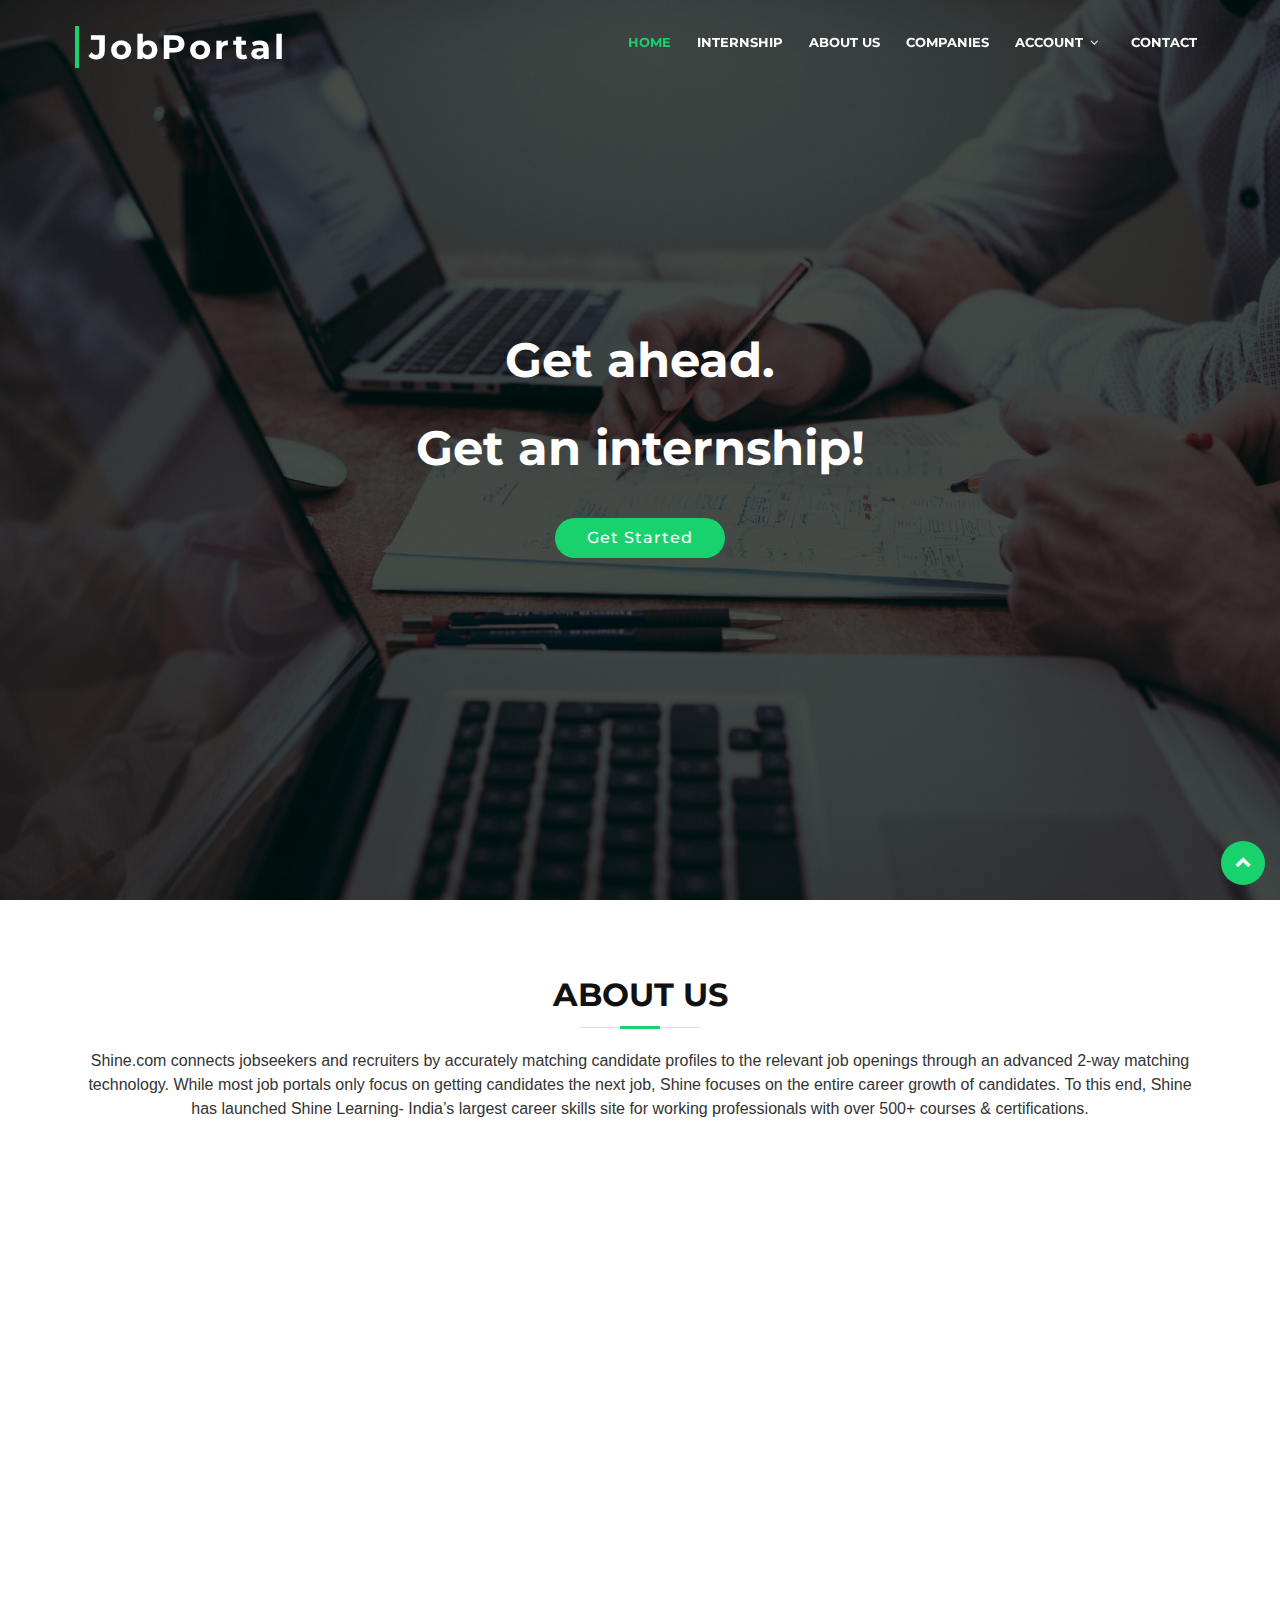
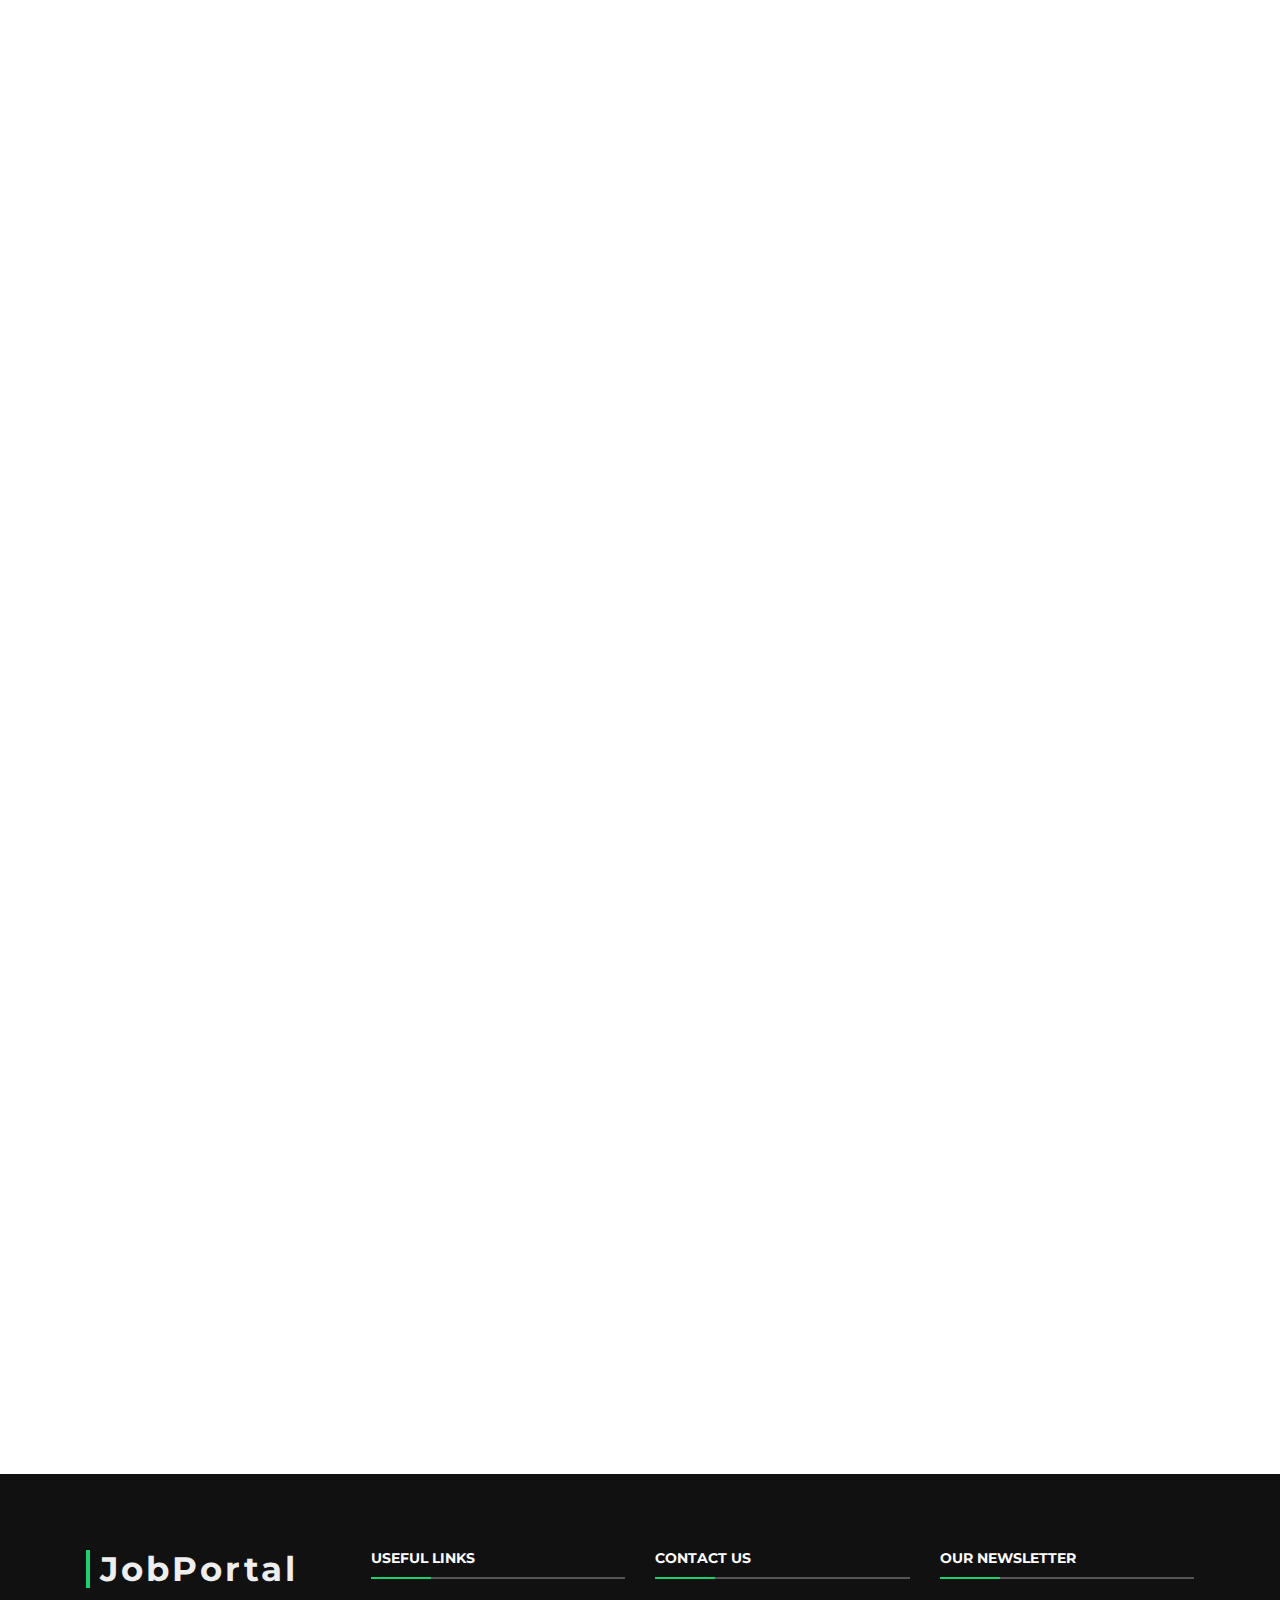
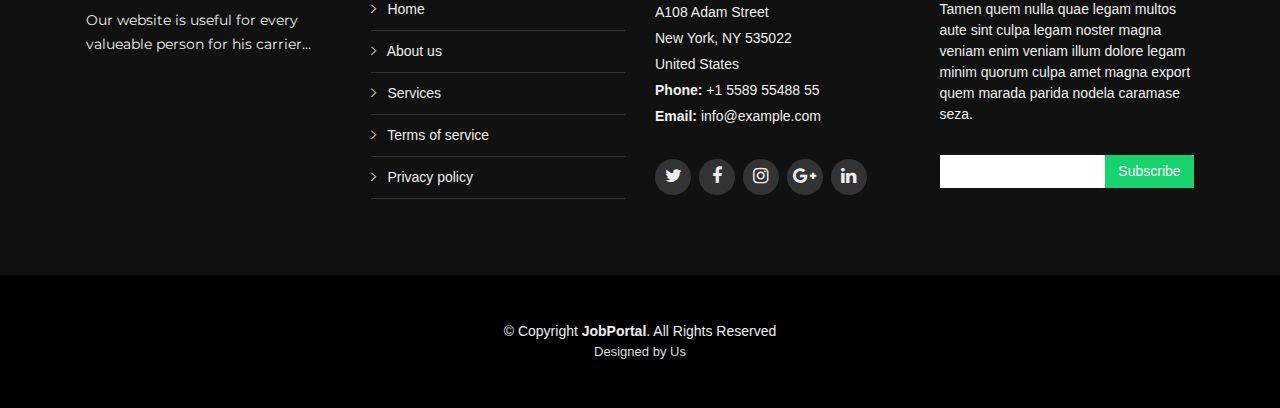
<file: index.html>
<!DOCTYPE html>
<html lang="en">
<head>
  <meta charset="utf-8">
  <title>Online Job Portal</title>
  <meta content="width=device-width, initial-scale=1.0" name="viewport">
  <meta content="JobPortal,Online,Freshers" name="keywords">
  <meta content="For Seekers" name="description">

  <!-- Favicons -->
  <link href="img/favicon.png" rel="icon">
  <link href="img/apple-touch-icon.png" rel="apple-touch-icon">

  <!-- Google Fonts -->
  <link href="https://fonts.googleapis.com/css?family=Open+Sans:300,300i,400,400i,700,700i|Montserrat:300,400,500,700" rel="stylesheet">

  <!-- Bootstrap CSS File -->
  <link href="lib/bootstrap/css/bootstrap.min.css" rel="stylesheet">

  <!-- Libraries CSS Files -->
  <link href="lib/font-awesome/css/font-awesome.min.css" rel="stylesheet">
  <link href="lib/animate/animate.min.css" rel="stylesheet">
  <link href="lib/ionicons/css/ionicons.min.css" rel="stylesheet">
  <link href="lib/owlcarousel/assets/owl.carousel.min.css" rel="stylesheet">
  <link href="lib/lightbox/css/lightbox.min.css" rel="stylesheet">

  <!-- Main Stylesheet File -->
  <link href="css/style.css" rel="stylesheet">

  <!-- =======================================================
    Theme Name: JobPortal
    Theme URL: https://bootstrapmade.com/JobPortal-bootstrap-business-template/
    Author: BootstrapMade.com
    License: https://bootstrapmade.com/license/
  ======================================================= -->
    
    <style>
body {font-family: Arial, Helvetica, sans-serif;}
* {box-sizing: border-box;}

/* Full-width input fields */
input[type=text], input[type=password] {
    width: 100%;
    padding: 15px;
    margin: 5px 0 22px 0;
    display: inline-block;
    border: none;
    background: #f1f1f1;
}

/* Add a background color when the inputs get focus */
input[type=text]:focus, input[type=password]:focus {
    background-color: #ddd;
    outline: none;
}

/* Set a style for all buttons */
button {
    background-color: #4CAF50;
    color: white;
    padding: 14px 20px;
    margin: 8px 0;
    border: none;
    cursor: pointer;
    width: 100%;
    opacity: 0.9;
}

button:hover {
    opacity:1;
}

/* Extra styles for the cancel button */
.cancelbtn {
    padding: 14px 20px;
    background-color: #f44336;
}

/* Float cancel and signup buttons and add an equal width */
.cancelbtn, .signupbtn {
  float: left;
  width: 50%;
}

/* Add padding to container elements */
.container {
    padding: 16px;
}

/* The Modal (background) */
.modal {
    display: none; /* Hidden by default */
    position: fixed; /* Stay in place */
    z-index: 1; /* Sit on top */
    left: 0;
    top: 0;
    width: 100%; /* Full width */
    height: 100%; /* Full height */
    overflow: auto; /* Enable scroll if needed */
    background-color: #474e5d;
    padding-top: 50px;
}

/* Modal Content/Box */
.modal-content {
    background-color: #fefefe;
    margin: 5% auto 15% auto; /* 5% from the top, 15% from the bottom and centered */
    border: 1px solid #888;
    width: 80%; /* Could be more or less, depending on screen size */
}

/* Style the horizontal ruler */
hr {
    border: 1px solid #f1f1f1;
    margin-bottom: 25px;
}
 
/* The Close Button (x) */
.close {
    position: absolute;
    right: 35px;
    top: 15px;
    font-size: 40px;
    font-weight: bold;
    color: #f1f1f1;
}

.close:hover,
.close:focus {
    color: #f44336;
    cursor: pointer;
}

/* Clear floats */
.clearfix::after {
    content: "";
    clear: both;
    display: table;
}

/* Change styles for cancel button and signup button on extra small screens */
@media screen and (max-width: 300px) {
    .cancelbtn, .signupbtn {
       width: 100%;
    }
}
</style>
    
</head>

<body>

  <!--==========================
    Header
  ============================-->
  <header id="header">
    <div class="container-fluid">

      <div id="logo" class="pull-left">
        <h1><a href="#intro" class="scrollto">JobPortal</a></h1>
        <!-- Uncomment below if you prefer to use an image logo -->
        <!-- <a href="#intro"><img src="img/logo.png" alt="" title="" /></a>-->
      </div>

      <nav id="nav-menu-container">
        <ul class="nav-menu">
          <li class="menu-active"><a href="#intro">Home</a></li>
          <li><a href="internship.html">Internship</a></li>
          <li><a href="#about">About Us</a></li>
          <li><a href="#company">Companies</a></li>  
          <li class="menu-has-children"><a href="">Account</a>
            <ul>
              <li><button onclick="document.getElementById('id01').style.display='block'" style="width:auto;">Login</button></li><br>
              <li><button onclick="document.getElementById('id02').style.display='block'" style="width:auto;">Sign Up</button></li>
            </ul>
          </li>
          <li><a href="#contact">Contact</a></li>
        </ul>
      </nav><!-- #nav-menu-container -->
    </div>
  </header><!-- #header -->

  <!--==========================
    Intro Section
  ============================-->
  <section id="intro">
    <div class="intro-container">
      <div id="introCarousel" class="carousel  slide carousel-fade" data-ride="carousel">

        <div class="carousel-inner">

          <div class="carousel-item active">
            <div class="carousel-background"><img src="img/intro-carousel/2.jpg" alt=""></div>
            <div class="carousel-container">
              <div class="carousel-content">
                <h2>Get ahead.</h2>
                <h2>Get an internship!</h2>
                <a href="#featured-services" class="btn-get-started scrollto">Get Started</a>
              </div>
            </div>
          </div>

          </div>
       
      </div>
    </div>
  </section><!-- #intro -->

  <main id="main">


    <!--==========================
      About Us Section
    ============================-->
    <section id="about">
      <div class="container">

        <header class="section-header">
          <h3>About Us</h3>
            <p>Shine.com connects jobseekers and recruiters by accurately matching candidate profiles to the relevant job openings through an advanced 2-way matching technology. While most job portals only focus on getting candidates the next job, Shine focuses on the entire career growth of candidates. To this end, Shine has launched Shine Learning- India’s largest career skills site for working professionals with over 500+ courses & certifications. 
</p>
          </header>

        <div class="row about-cols">

          <div class="col-md-4 wow fadeInUp">
            <div class="about-col">
              <div class="img">
                <img src="img/about-mission.jpg" alt="" class="img-fluid">
                <div class="icon"><i class="ion-ios-speedometer-outline"></i></div>
              </div>
              <h2 class="title"><a href="#">Our Mission</a></h2>
              
        <p>
            At the core of the idea is the belief that internships, if managed well, can make a positive difference to the student, to the employer, and to the society at large. Hence, the ad-hoc culture surrounding internships in India should and would change.
            Job Portal aims to be the driver of this change. 
        </p>
        
            </div>
          </div>

          <div class="col-md-4 wow fadeInUp" data-wow-delay="0.1s">
            <div class="about-col">
              <div class="img">
                <img src="img/about-plan.jpg" alt="" class="img-fluid">
                <div class="icon"><i class="ion-ios-list-outline"></i></div>
              </div>
              <h2 class="title"><a href="#">Our Plan</a></h2>
                <p> internally, we are a bunch of entrepreneurs trying to solve a very hard problem – the (near)failure of India’s education system.
                </p>
            </div>
          </div>

          <div class="col-md-4 wow fadeInUp" data-wow-delay="0.2s">
            <div class="about-col">
              <div class="img">
                <img src="img/about-vision.jpg" alt="" class="img-fluid">
                <div class="icon"><i class="ion-ios-eye-outline"></i></div>
              </div>
              <h2 class="title"><a href="#">Our Vision</a></h2>
              <p>For thousands of organizations that use Internshala to hire interns, we are a pleasant surprise, a benchmark of the world standards in customer service.
                 </p>
            </div>
          </div>

        </div>

      </div>
    </section><!-- #about -->

   
    <!--==========================
      Clients Section
    ============================-->
    <section id="company" class="wow fadeInUp">
      <div class="container">

        <header class="section-header">
          <h3>Companies</h3>
        </header>

        <div class="owl-carousel clients-carousel">
          <img src="img/clients/REDhAT.png" alt="">
          <img src="img/clients/COGNIZANT.jpg" alt="">
          <img src="img/clients/infosys-logo.png" alt="">
          <img src="img/clients/TCS.jpg" alt="">
          <img src="img/clients/amazon-LOGO.jpg" alt="">
          <img src="img/clients/cisco.png" alt="">  
        </div>

      </div>
    </section><!-- #clients -->

    <!--==========================
      Clients Section
    ============================-->
    <section id="testimonials" class="section-bg wow fadeInUp">
      <div class="container">

        <header class="section-header">
          <h3>Team</h3>
        </header>

        <div class="owl-carousel testimonials-carousel">

          <div class="testimonial-item">
            <img src="img/sagar.jpg" class="testimonial-img" alt="">
            <h3>Sagar Jadhav</h3>
            <h4>Ceo &amp; Founder</h4>
            <p>
              <img src="img/quote-sign-left.png" class="quote-sign-left" alt="">
              Proin iaculis purus consequat sem cure digni ssim donec porttitora entum suscipit rhoncus. Accusantium quam, ultricies eget id, aliquam eget nibh et. Maecen aliquam, risus at semper.
              <img src="img/quote-sign-right.png" class="quote-sign-right" alt="">
            </p>
          </div>

          <div class="testimonial-item">
            <img src="img/om.jpg" class="testimonial-img" alt="">
            <h3>Omkar Javadwar</h3>
            <h4>Designer</h4>
            <p>
              <img src="img/quote-sign-left.png" class="quote-sign-left" alt="">
              Export tempor illum tamen malis malis eram quae irure esse labore quem cillum quid cillum eram malis quorum velit fore eram velit sunt aliqua noster fugiat irure amet legam anim culpa.
              <img src="img/quote-sign-right.png" class="quote-sign-right" alt="">
            </p>
          </div>

          <div class="testimonial-item">
            <img src="img/aishwarya.jpg" class="testimonial-img" alt="">
            <h3>Aishwarya Joshi</h3>
            <h4>Entrepreneur</h4>
            <p>
              <img src="img/quote-sign-left.png" class="quote-sign-left" alt="">
              Enim nisi quem export duis labore cillum quae magna enim sint quorum nulla quem veniam duis minim tempor labore quem eram duis noster aute amet eram fore quis sint minim.
              <img src="img/quote-sign-right.png" class="quote-sign-right" alt="">
            </p>
          </div>

          <!--<div class="testimonial-item">
            <img src="img/testimonial-4.jpg" class="testimonial-img" alt="">
            <h3>Matt Brandon</h3>
            <h4>Freelancer</h4>
            <p>
              <img src="img/quote-sign-left.png" class="quote-sign-left" alt="">
              Fugiat enim eram quae cillum dolore dolor amet nulla culpa multos export minim fugiat minim velit minim dolor enim duis veniam ipsum anim magna sunt elit fore quem dolore labore illum veniam.
              <img src="img/quote-sign-right.png" class="quote-sign-right" alt="">
            </p>
          </div>

          <div class="testimonial-item">
            <img src="img/testimonial-5.jpg" class="testimonial-img" alt="">
            <h3>John Larson</h3>
            <h4>Store Owner</h4>
            <p>
              <img src="img/quote-sign-left.png" class="quote-sign-left" alt="">
              Quis quorum aliqua sint quem legam fore sunt eram irure aliqua veniam tempor noster veniam enim culpa labore duis sunt culpa nulla illum cillum fugiat legam esse veniam culpa fore nisi cillum quid.
              <img src="img/quote-sign-right.png" class="quote-sign-right" alt="">
            </p>
          </div>-->

        </div>

      </div>
    </section><!-- #testimonials -->

   
    <!--==========================
      Contact Section
    ============================-->
    <section id="contact" class="section-bg wow fadeInUp">
      <div class="container">

        <div class="section-header">
          <h3>Contact Us</h3>
          <p>Sed ut perspiciatis unde omnis iste natus error sit voluptatem accusantium doloremque</p>
        </div>

        <div class="row contact-info">

          <div class="col-md-4">
            <div class="contact-address">
              <i class="ion-ios-location-outline"></i>
              <h3>Address</h3>
              <address>A108 Adam Street, NY 535022, USA</address>
            </div>
          </div>

          <div class="col-md-4">
            <div class="contact-phone">
              <i class="ion-ios-telephone-outline"></i>
              <h3>Phone Number</h3>
              <p><a href="tel:+155895548855">+1 5589 55488 55</a></p>
            </div>
          </div>

          <div class="col-md-4">
            <div class="contact-email">
              <i class="ion-ios-email-outline"></i>
              <h3>Email</h3>
              <p><a href="mailto:info@example.com">info@example.com</a></p>
            </div>
          </div>

        </div>

      </div>
    </section><!-- #contact -->

  </main>

<!--login-->
<div id="id01" class="modal">
  
  <form class="modal-content animate" action="/action_page.php">
      <div class="container">
      <label for="uname"><b>Username</b></label>
      <input type="text" placeholder="Enter Username" name="uname" required>

      <label for="psw"><b>Password</b></label>
      <input type="password" placeholder="Enter Password" name="psw" required>
      </div>

    <div class="clearfix">
        <button type="button" onclick="document.getElementById('id01').style.display='none'" class="cancelbtn">Cancel</button>
        <button type="submit" class="signupbtn">Login</button>
      </div>
  </form>
</div>
<script>
// Get the modal
var modal = document.getElementById('id01');

// When the user clicks anywhere outside of the modal, close it
window.onclick = function(event) {
    if (event.target == modal) {
        modal.style.display = "none";
    }
}
</script>

<!--register-->
<div id="id02" class="modal">
  <span onclick="document.getElementById('id02').style.display='none'" class="close" title="Close Modal">&times;</span>
  <form class="modal-content" action="/action_page.php">
    <div class="container">
      <h1>Sign Up</h1>
      <p>Please fill in this form to create an account.</p>
      <hr>
      <label for="email"><b>Email</b></label>
      <input type="text" placeholder="Enter Email" name="email" required>

      <label for="psw"><b>Password</b></label>
      <input type="password" placeholder="Enter Password" name="psw" required>

      <label for="psw-repeat"><b>Repeat Password</b></label>
      <input type="password" placeholder="Repeat Password" name="psw-repeat" required>
      
      <div class="clearfix">
        <button type="button" onclick="document.getElementById('id02').style.display='none'" class="cancelbtn">Cancel</button>
        <button type="submit" class="signupbtn">Sign Up</button>
      </div>
    </div>
  </form>
</div>
<script>
// Get the modal
var modal = document.getElementById('id02');

// When the user clicks anywhere outside of the modal, close it
window.onclick = function(event) {
    if (event.target == modal) {
        modal.style.display = "none";
    }
}
</script>

    
  <!--==========================
    Footer
  ============================-->
  <footer id="footer">
    <div class="footer-top">
      <div class="container">
        <div class="row">

          <div class="col-lg-3 col-md-6 footer-info">
            <h3>JobPortal</h3>
           <!-- <p>Cras fermentum odio eu feugiat lide par naso tierra. Justo eget nada terra videa magna derita valies darta donna mare fermentum iaculis eu non diam phasellus. Scelerisque felis imperdiet proin fermentum leo. Amet volutpat consequat mauris nunc congue.</p>-->
              <p>Our website is useful for every valueable person for his carrier... </p>
          </div>

          <div class="col-lg-3 col-md-6 footer-links">
            <h4>Useful Links</h4>
            <ul>
              <li><i class="ion-ios-arrow-right"></i> <a href="#">Home</a></li>
              <li><i class="ion-ios-arrow-right"></i> <a href="#">About us</a></li>
              <li><i class="ion-ios-arrow-right"></i> <a href="#">Services</a></li>
              <li><i class="ion-ios-arrow-right"></i> <a href="#">Terms of service</a></li>
              <li><i class="ion-ios-arrow-right"></i> <a href="#">Privacy policy</a></li>
            </ul>
          </div>

          <div class="col-lg-3 col-md-6 footer-contact">
            <h4>Contact Us</h4>
            <p>
              A108 Adam Street <br>
              New York, NY 535022<br>
              United States <br>
              <strong>Phone:</strong> +1 5589 55488 55<br>
              <strong>Email:</strong> info@example.com<br>
            </p>

            <div class="social-links">
              <a href="#" class="twitter"><i class="fa fa-twitter"></i></a>
              <a href="#" class="facebook"><i class="fa fa-facebook"></i></a>
              <a href="#" class="instagram"><i class="fa fa-instagram"></i></a>
              <a href="#" class="google-plus"><i class="fa fa-google-plus"></i></a>
              <a href="#" class="linkedin"><i class="fa fa-linkedin"></i></a>
            </div>

          </div>

          <div class="col-lg-3 col-md-6 footer-newsletter">
            <h4>Our Newsletter</h4>
            <p>Tamen quem nulla quae legam multos aute sint culpa legam noster magna veniam enim veniam illum dolore legam minim quorum culpa amet magna export quem marada parida nodela caramase seza.</p>
            <form action="" method="post">
              <input type="email" name="email"><input type="submit"  value="Subscribe">
            </form>
          </div>

        </div>
      </div>
    </div>

    <div class="container">
      <div class="copyright">
        &copy; Copyright <strong>JobPortal</strong>. All Rights Reserved
      </div>
      <div class="credits">
        <!--
          All the links in the footer should remain intact.
          You can delete the links only if you purchased the pro version.
          Licensing information: https://bootstrapmade.com/license/
          Purchase the pro version with working PHP/AJAX contact form: https://bootstrapmade.com/buy/?theme=JobPortal
        -->
        Designed by Us
      </div>
    </div>
  </footer><!-- #footer -->

  <a href="#" class="back-to-top"><i class="fa fa-chevron-up"></i></a>

  <!-- JavaScript Libraries -->
  <script src="lib/jquery/jquery.min.js"></script>
  <script src="lib/jquery/jquery-migrate.min.js"></script>
  <script src="lib/bootstrap/js/bootstrap.bundle.min.js"></script>
  <script src="lib/easing/easing.min.js"></script>
  <script src="lib/superfish/hoverIntent.js"></script>
  <script src="lib/superfish/superfish.min.js"></script>
  <script src="lib/wow/wow.min.js"></script>
  <script src="lib/waypoints/waypoints.min.js"></script>
  <script src="lib/counterup/counterup.min.js"></script>
  <script src="lib/owlcarousel/owl.carousel.min.js"></script>
  <script src="lib/isotope/isotope.pkgd.min.js"></script>
  <script src="lib/lightbox/js/lightbox.min.js"></script>
  <script src="lib/touchSwipe/jquery.touchSwipe.min.js"></script>
  <!-- Contact Form JavaScript File -->
  <script src="contactform/contactform.js"></script>

  <!-- Template Main Javascript File -->
  <script src="js/main.js"></script>

</body>
</html>
</file>
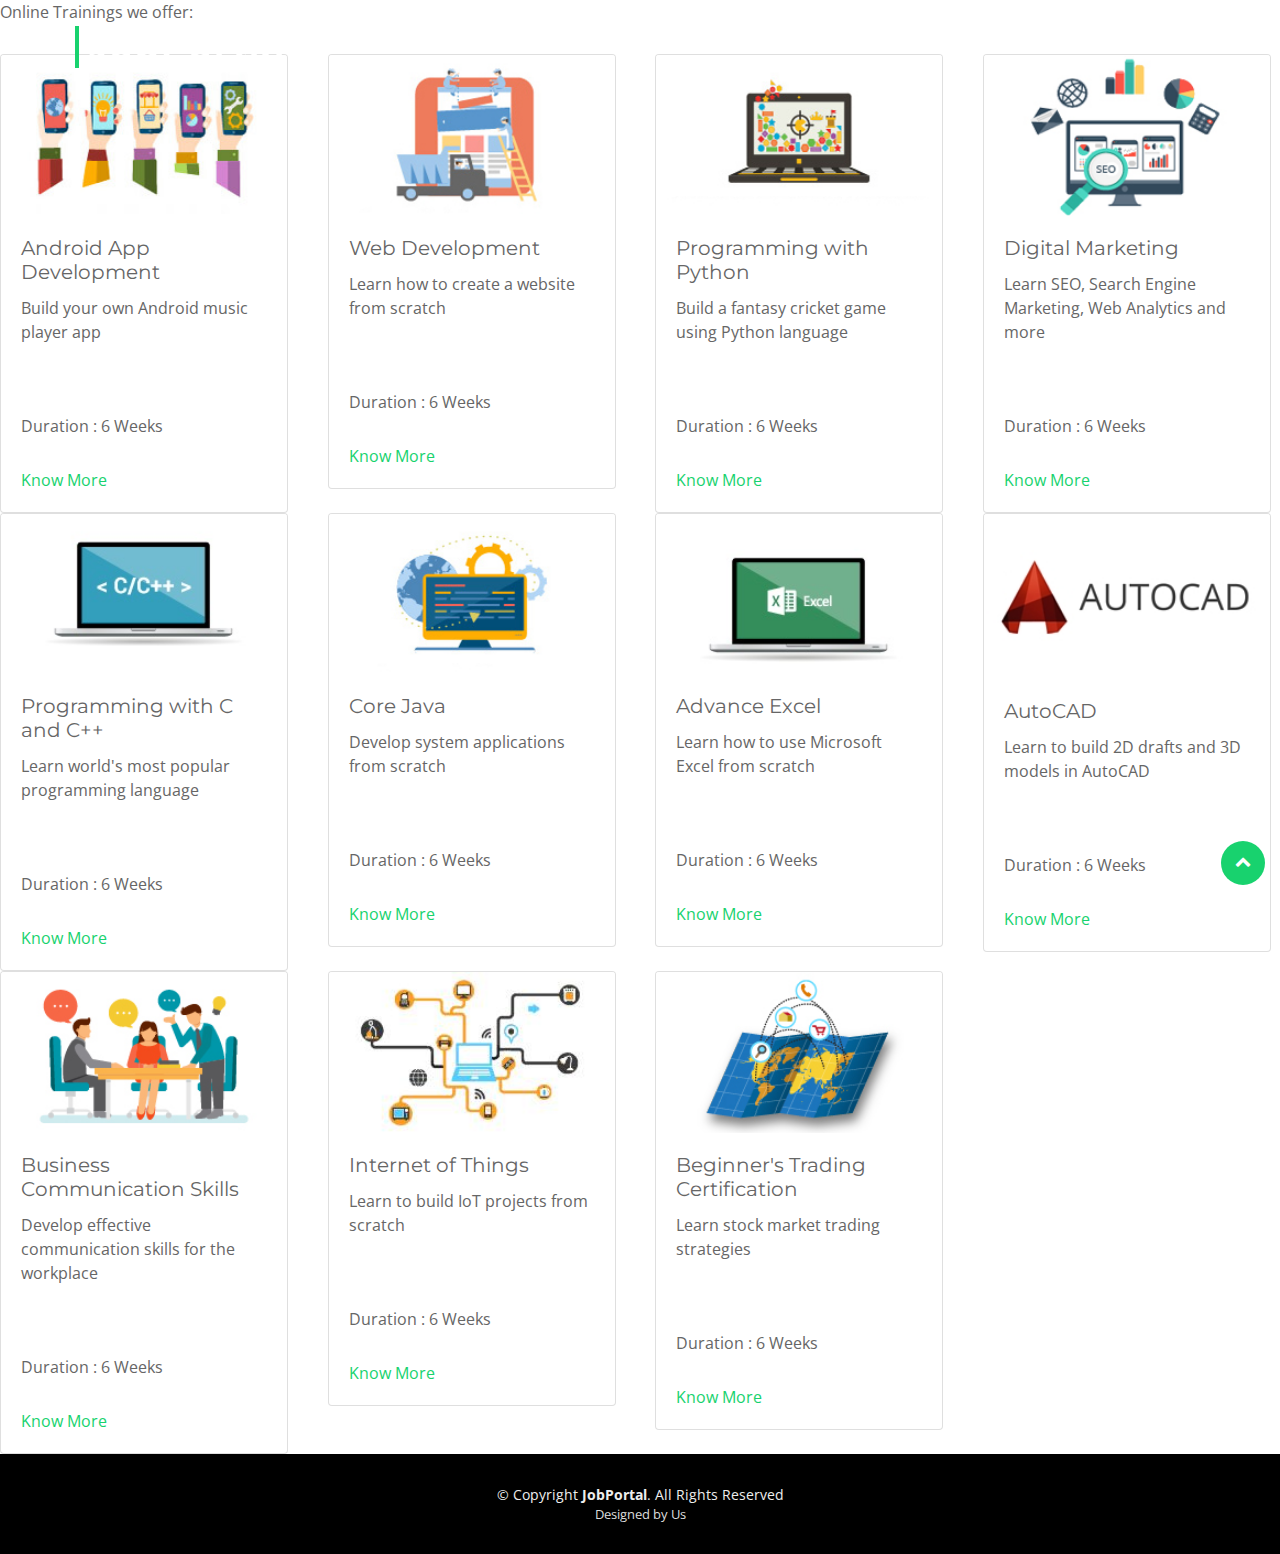
<file: internship.html>
<!DOCTYPE html>
<html lang="en">
<head>
  <meta charset="utf-8">
  <title>Online Job Portal</title>
  <meta content="width=device-width, initial-scale=1.0" name="viewport">
  <meta content="" name="keywords">
  <meta content="" name="description">

  <!-- Favicons -->
  <link href="img/favicon.png" rel="icon">
  <link href="img/apple-touch-icon.png" rel="apple-touch-icon">

  <!-- Google Fonts -->
  <link href="https://fonts.googleapis.com/css?family=Open+Sans:300,300i,400,400i,700,700i|Montserrat:300,400,500,700" rel="stylesheet">

  <!-- Bootstrap CSS File -->
  <link href="lib/bootstrap/css/bootstrap.min.css" rel="stylesheet">

  <!-- Libraries CSS Files -->
  <link href="lib/font-awesome/css/font-awesome.min.css" rel="stylesheet">
  <link href="lib/animate/animate.min.css" rel="stylesheet">
  <link href="lib/ionicons/css/ionicons.min.css" rel="stylesheet">
  <link href="lib/owlcarousel/assets/owl.carousel.min.css" rel="stylesheet">
  <link href="lib/lightbox/css/lightbox.min.css" rel="stylesheet">

  <!-- Main Stylesheet File -->
  <link href="css/style.css" rel="stylesheet">
 
</head>

<body>

  <!--==========================
    Header
  ============================-->
  <header id="header">
    <div class="container-fluid">

      <div id="logo" class="pull-left">
        <h1><a href="#intro" class="scrollto">JobPortal</a></h1>
        <!-- Uncomment below if you prefer to use an image logo -->
        <!-- <a href="#intro"><img src="img/logo.png" alt="" title="" /></a>-->
      </div>

      <nav id="nav-menu-container">
        <ul class="nav-menu">
          <li><a href="index.html">Home</a></li>
          <li><a href="#internship" class="active">Internship</a></li>
        </ul>
      </nav><!-- #nav-menu-container -->
    </div>
  </header><!-- #header -->

<section id="internship">
    <p class="heading" id="know-more">Online Trainings we offer:</p>
<div class="row">
    <div class="col-sm-3">
        <div class="card" style="width: 18rem;">
          <img class="card-img-top" src="img/intern/android.jpg" alt="Card image cap">
          <div class="card-body">
            <h5 class="card-title">Android App Development</h5>
            <p>Build your own Android music player app</p>
          </div>
          <div class="card-body">
            <p>Duration : 6 Weeks</p>
            <a href="#" class="card-link">Know More</a>
          </div>
        </div>
    </div>
    
    <div class="col-sm-3">
        <div class="card" style="width: 18rem;">
          <img class="card-img-top" src="img/intern/web-development.jpg" alt="Card image cap">
          <div class="card-body">
            <h5 class="card-title">Web Development</h5>
            <p>Learn how to create a website from scratch</p>
          </div>
          <div class="card-body">
            <p>Duration : 6 Weeks</p>
            <a href="#" class="card-link">Know More</a>
          </div>
        </div>
    </div>
    
    <div class="col-sm-3">
        <div class="card" style="width: 18rem;">
          <img class="card-img-top" src="img/intern/python.jpg" alt="Card image cap">
          <div class="card-body">
            <h5 class="card-title">Programming with Python</h5>
            <p>Build a fantasy cricket game using Python language</p>
          </div>
          <div class="card-body">
            <p>Duration : 6 Weeks</p>
            <a href="#" class="card-link">Know More</a>
          </div>
        </div>
    </div>
    
    <div class="col-sm-3">
        <div class="card" style="width: 18rem;">
          <img class="card-img-top" src="img/intern/digital-marketing.jpg" alt="Card image cap">
          <div class="card-body">
            <h5 class="card-title">Digital Marketing</h5>
            <p>Learn SEO, Search Engine Marketing, Web Analytics and more</p>
          </div>
          <div class="card-body">
            <p>Duration : 6 Weeks</p>
            <a href="#" class="card-link">Know More</a>
          </div>
        </div>
    </div>
    
    <div class="col-sm-3">
        <div class="card" style="width: 18rem;">
          <img class="card-img-top" src="img/intern/c-plus-plus.jpg" alt="Card image cap">
          <div class="card-body">
            <h5 class="card-title">Programming with C and C++</h5>
            <p>Learn world's most popular programming language</p>
          </div>
          <div class="card-body">
            <p>Duration : 6 Weeks</p>
            <a href="#" class="card-link">Know More</a>
          </div>
        </div>
    </div>
    
    <div class="col-sm-3">
        <div class="card" style="width: 18rem;">
          <img class="card-img-top" src="img/intern/java.jpg" alt="Card image cap">
          <div class="card-body">
            <h5 class="card-title">Core Java</h5>
            <p>Develop system applications from scratch</p>
          </div>
          <div class="card-body">
            <p>Duration : 6 Weeks</p>
            <a href="#" class="card-link">Know More</a>
          </div>
        </div>
    </div>
    
    <div class="col-sm-3">
        <div class="card" style="width: 18rem;">
          <img class="card-img-top" src="img/intern/excel.jpg" alt="Card image cap">
          <div class="card-body">
            <h5 class="card-title">Advance Excel</h5>
            <p>Learn how to use Microsoft Excel from scratch</p>
          </div>
          <div class="card-body">
            <p>Duration : 6 Weeks</p>
            <a href="#" class="card-link">Know More</a>
          </div>
        </div>
    </div>
    
    <div class="col-sm-3">
        <div class="card" style="width: 18rem;">
          <img class="card-img-top" src="img/intern/autocad.jpg" alt="Card image cap">
          <div class="card-body">
            <h5 class="card-title">AutoCAD</h5>
            <p>Learn to build 2D drafts and 3D models in AutoCAD</p>
          </div>
          <div class="card-body">
            <p>Duration : 6 Weeks</p>
            <a href="#" class="card-link">Know More</a>
          </div>
        </div>
    </div>
    
    <div class="col-sm-3">
        <div class="card" style="width: 18rem;">
          <img class="card-img-top" src="img/intern/business-communication-skills.jpg" alt="Card image cap">
          <div class="card-body">
            <h5 class="card-title">Business Communication Skills</h5>
            <p>Develop effective communication skills for the workplace</p>
          </div>
          <div class="card-body">
            <p>Duration : 6 Weeks</p>
            <a href="#" class="card-link">Know More</a>
          </div>
        </div>
    </div>
    
    <div class="col-sm-3">
        <div class="card" style="width: 18rem;">
          <img class="card-img-top" src="img/intern/iot.jpg" alt="Card image cap">
          <div class="card-body">
            <h5 class="card-title">Internet of Things</h5>
            <p>Learn to build IoT projects from scratch</p>
          </div>
          <div class="card-body">
            <p>Duration : 6 Weeks</p>
            <a href="#" class="card-link">Know More</a>
          </div>
        </div>
    </div>
    
    <div class="col-sm-3">
        <div class="card" style="width: 18rem;">
          <img class="card-img-top" src="img/intern/trading.jpg" alt="Card image cap">
          <div class="card-body">
            <h5 class="card-title">Beginner's Trading Certification</h5>
            <p>Learn stock market trading strategies</p>
          </div>
          <div class="card-body">
            <p>Duration : 6 Weeks</p>
            <a href="#" class="card-link">Know More</a>
          </div>
        </div>
    </div>
</div>   
</section>


 <!--==========================
    Footer
  ============================-->
  <footer id="footer">
    <div class="container">
      <div class="copyright">
        &copy; Copyright <strong>JobPortal</strong>. All Rights Reserved
      </div>
      <div class="credits">
        <!--
          All the links in the footer should remain intact.
          You can delete the links only if you purchased the pro version.
          Licensing information: https://bootstrapmade.com/license/
          Purchase the pro version with working PHP/AJAX contact form: https://bootstrapmade.com/buy/?theme=JobPortal
        -->
        Designed by Us
      </div>
    </div>
  </footer><!-- #footer -->

  <a href="#" class="back-to-top"><i class="fa fa-chevron-up"></i></a>

  <!-- JavaScript Libraries -->
  <script src="lib/jquery/jquery.min.js"></script>
  <script src="lib/jquery/jquery-migrate.min.js"></script>
  <script src="lib/bootstrap/js/bootstrap.bundle.min.js"></script>
  <script src="lib/easing/easing.min.js"></script>
  <script src="lib/superfish/hoverIntent.js"></script>
  <script src="lib/superfish/superfish.min.js"></script>
  <script src="lib/wow/wow.min.js"></script>
  <script src="lib/waypoints/waypoints.min.js"></script>
  <script src="lib/counterup/counterup.min.js"></script>
  <script src="lib/owlcarousel/owl.carousel.min.js"></script>
  <script src="lib/isotope/isotope.pkgd.min.js"></script>
  <script src="lib/lightbox/js/lightbox.min.js"></script>
  <script src="lib/touchSwipe/jquery.touchSwipe.min.js"></script>
  <!-- Contact Form JavaScript File -->
  <script src="contactform/contactform.js"></script>

  <!-- Template Main Javascript File -->
  <script src="js/main.js"></script>

</body>
</html>
</file>
<file: css/style.css>
/*
  Theme Name: JobPortal
  Theme URL: https://bootstrapmade.com/bizpage-bootstrap-business-template/
  Author: BootstrapMade.com
  License: https://bootstrapmade.com/license/
*/
/*--------------------------------------------------------------
# General
--------------------------------------------------------------*/
body {
  background: #fff;
  color: #666666;
  font-family: "Open Sans", sans-serif;
}

a {
  color: #18d26e;
  transition: 0.5s;
}

a:hover, a:active, a:focus {
  color: #18d36e;
  outline: none;
  text-decoration: none;
}

p {
  padding: 0;
  margin: 0 0 30px 0;
}

h1, h2, h3, h4, h5, h6 {
  font-family: "Montserrat", sans-serif;
  font-weight: 400;
  margin: 0 0 20px 0;
  padding: 0;
}

/* Back to top button */
.back-to-top {
  position: fixed;
  display: none;
  background: #18d26e;
  color: #fff;
  display: inline-block;
  width: 44px;
  height: 44px;
  text-align: center;
  line-height: 1;
  font-size: 16px;
  border-radius: 50%;
  right: 15px;
  bottom: 15px;
  transition: background 0.5s;
  z-index: 11;
}

.back-to-top i {
  padding-top: 12px;
  color: #fff;
}

@media (max-width: 768px) {
  .back-to-top {
    bottom: 15px;
  }
}

/*--------------------------------------------------------------
# Header
--------------------------------------------------------------*/
#header {
  padding: 30px 0;
  height: 92px;
  position: fixed;
  left: 0;
  top: 0;
  right: 0;
  transition: all 0.5s;
  z-index: 997;
}

#header.header-scrolled {
  background: rgba(0, 0, 0, 0.9);
  padding: 20px 0;
  height: 72px;
  transition: all 0.5s;
}

#header #logo {
  float: left;
}

@media (min-width: 1024px) {
  #header #logo {
    padding-left: 60px;
  }
}

#header #logo h1 {
  font-size: 34px;
  margin: 0;
  padding: 0;
  line-height: 1;
  font-family: "Montserrat", sans-serif;
  font-weight: 700;
  letter-spacing: 3px;
}

#header #logo h1 a, #header #logo h1 a:hover {
  color: #fff;
  padding-left: 10px;
  border-left: 4px solid #18d26e;
}

#header #logo img {
  padding: 0;
  margin: 0;
}

@media (max-width: 768px) {
  #header #logo h1 {
    font-size: 28px;
  }
  #header #logo img {
    max-height: 40px;
  }
}

/*--------------------------------------------------------------
# Intro Section
--------------------------------------------------------------*/
#intro {
  display: table;
  width: 100%;
  height: 100vh;
  background: #000;
}

#intro .carousel-item {
  width: 100%;
  height: 100vh;
  background-size: cover;
  background-position: center;
  background-repeat: no-repeat;
}

#intro .carousel-item::before {
  content: '';
  background-color: rgba(0, 0, 0, 0.7);
  position: absolute;
  height: 100%;
  width: 100%;
  top: 0;
  right: 0;
  left: 0;
  bottom: 0;
}

#intro .carousel-container {
  display: flex;
  justify-content: center;
  align-items: center;
  position: absolute;
  bottom: 0;
  top: 0;
  left: 0;
  right: 0;
}

#intro .carousel-content {
  text-align: center;
}

#intro h2 {
  color: #fff;
  margin-bottom: 30px;
  font-size: 48px;
  font-weight: 700;
}

@media (max-width: 768px) {
  #intro h2 {
    font-size: 28px;
  }
}

#intro p {
  width: 80%;
  margin: 0 auto 30px auto;
  color: #fff;
}

@media (min-width: 1024px) {
  #intro p {
    width: 60%;
  }
}

#intro .carousel-fade .carousel-inner .carousel-item {
  -webkit-transition-property: opacity;
  transition-property: opacity;
}

#intro .carousel-fade .carousel-inner .carousel-item,
#intro .carousel-fade .carousel-inner .active.carousel-item-left,
#intro .carousel-fade .carousel-inner .active.carousel-item-right {
  opacity: 0;
}

#intro .carousel-fade .carousel-inner .active,
#intro .carousel-fade .carousel-inner .carousel-item-next.carousel-item-left,
#intro .carousel-fade .carousel-inner .carousel-item-prev.carousel-item-right {
  opacity: 1;
  transition: 0.5s;
}

#intro .carousel-fade .carousel-inner .carousel-item-next,
#intro .carousel-fade .carousel-inner .carousel-item-prev,
#intro .carousel-fade .carousel-inner .active.carousel-item-left,
#intro .carousel-fade .carousel-inner .active.carousel-item-right {
  left: 0;
  -webkit-transform: translate3d(0, 0, 0);
  transform: translate3d(0, 0, 0);
}

#intro .carousel-control-prev, #intro .carousel-control-next {
  width: 10%;
}

@media (min-width: 1024px) {
  #intro .carousel-control-prev, #intro .carousel-control-next {
    width: 5%;
  }
}

#intro .carousel-control-next-icon, #intro .carousel-control-prev-icon {
  background: none;
  font-size: 32px;
  line-height: 1;
}

#intro .carousel-indicators li {
  cursor: pointer;
}

#intro .btn-get-started {
  font-family: "Montserrat", sans-serif;
  font-weight: 500;
  font-size: 16px;
  letter-spacing: 1px;
  display: inline-block;
  padding: 8px 32px;
  border-radius: 50px;
  transition: 0.5s;
  margin: 10px;
  color: #fff;
  background: #18d26e;
}

#intro .btn-get-started:hover {
  background: #fff;
  color: #18d26e;
}

/*--------------------------------------------------------------
# Navigation Menu
--------------------------------------------------------------*/
/* Nav Menu Essentials */
.nav-menu, .nav-menu * {
  margin: 0;
  padding: 0;
  list-style: none;
}

.nav-menu ul {
  position: absolute;
  display: none;
  top: 100%;
  left: 0;
  z-index: 99;
}

.nav-menu li {
  position: relative;
  white-space: nowrap;
}

.nav-menu > li {
  float: left;
}

.nav-menu li:hover > ul,
.nav-menu li.sfHover > ul {
  display: block;
}

.nav-menu ul ul {
  top: 0;
  left: 100%;
}

.nav-menu ul li {
  min-width: 180px;
}

/* Nav Menu Arrows */
.sf-arrows .sf-with-ul {
  padding-right: 30px;
}

.sf-arrows .sf-with-ul:after {
  content: "\f107";
  position: absolute;
  right: 15px;
  font-family: FontAwesome;
  font-style: normal;
  font-weight: normal;
}

.sf-arrows ul .sf-with-ul:after {
  content: "\f105";
}

/* Nav Meu Container */
#nav-menu-container {
  float: right;
  margin: 0;
}

@media (min-width: 1024px) {
  #nav-menu-container {
    padding-right: 60px;
  }
}

@media (max-width: 768px) {
  #nav-menu-container {
    display: none;
  }
}

/* Nav Meu Styling */
.nav-menu a {
  padding: 0 8px 10px 8px;
  text-decoration: none;
  display: inline-block;
  color: #fff;
  font-family: "Montserrat", sans-serif;
  font-weight: 700;
  font-size: 13px;
  text-transform: uppercase;
  outline: none;
}

.nav-menu li:hover > a, .nav-menu > .menu-active > a {
  color: #18d26e;
}

.nav-menu > li {
  margin-left: 10px;
}

.nav-menu ul {
  margin: 4px 0 0 0;
  padding: 10px;
  box-shadow: 0px 0px 30px rgba(127, 137, 161, 0.25);
  background: #fff;
}

.nav-menu ul li {
  transition: 0.3s;
}

.nav-menu ul li a {
  padding: 10px;
  color: #333;
  transition: 0.3s;
  display: block;
  font-size: 13px;
  text-transform: none;
}

.nav-menu ul li:hover > a {
  color: #18d26e;
}

.nav-menu ul ul {
  margin: 0;
}

/* Mobile Nav Toggle */
#mobile-nav-toggle {
  position: fixed;
  right: 0;
  top: 0;
  z-index: 999;
  margin: 20px 20px 0 0;
  border: 0;
  background: none;
  font-size: 24px;
  display: none;
  transition: all 0.4s;
  outline: none;
  cursor: pointer;
}

#mobile-nav-toggle i {
  color: #fff;
}

@media (max-width: 768px) {
  #mobile-nav-toggle {
    display: inline;
  }
}

/* Mobile Nav Styling */
#mobile-nav {
  position: fixed;
  top: 0;
  padding-top: 18px;
  bottom: 0;
  z-index: 998;
  background: rgba(0, 0, 0, 0.8);
  left: -260px;
  width: 260px;
  overflow-y: auto;
  transition: 0.4s;
}

#mobile-nav ul {
  padding: 0;
  margin: 0;
  list-style: none;
}

#mobile-nav ul li {
  position: relative;
}

#mobile-nav ul li a {
  color: #fff;
  font-size: 13px;
  text-transform: uppercase;
  overflow: hidden;
  padding: 10px 22px 10px 15px;
  position: relative;
  text-decoration: none;
  width: 100%;
  display: block;
  outline: none;
  font-weight: 700;
  font-family: "Montserrat", sans-serif;
}

#mobile-nav ul li a:hover {
  color: #fff;
}

#mobile-nav ul li li {
  padding-left: 30px;
}

#mobile-nav ul .menu-has-children i {
  position: absolute;
  right: 0;
  z-index: 99;
  padding: 15px;
  cursor: pointer;
  color: #fff;
}

#mobile-nav ul .menu-has-children i.fa-chevron-up {
  color: #18d26e;
}

#mobile-nav ul .menu-has-children li a {
  text-transform: none;
}

#mobile-nav ul .menu-item-active {
  color: #18d26e;
}

#mobile-body-overly {
  width: 100%;
  height: 100%;
  z-index: 997;
  top: 0;
  left: 0;
  position: fixed;
  background: rgba(0, 0, 0, 0.7);
  display: none;
}

/* Mobile Nav body classes */
body.mobile-nav-active {
  overflow: hidden;
}

body.mobile-nav-active #mobile-nav {
  left: 0;
}

body.mobile-nav-active #mobile-nav-toggle {
  color: #fff;
}

/*--------------------------------------------------------------
# Sections
--------------------------------------------------------------*/
/* Sections Header
--------------------------------*/
.section-header h3 {
  font-size: 32px;
  color: #111;
  text-transform: uppercase;
  text-align: center;
  font-weight: 700;
  position: relative;
  padding-bottom: 15px;
}

.section-header h3::before {
  content: '';
  position: absolute;
  display: block;
  width: 120px;
  height: 1px;
  background: #ddd;
  bottom: 1px;
  left: calc(50% - 60px);
}

.section-header h3::after {
  content: '';
  position: absolute;
  display: block;
  width: 40px;
  height: 3px;
  background: #18d26e;
  bottom: 0;
  left: calc(50% - 20px);
}

.section-header p {
  text-align: center;
  padding-bottom: 30px;
  color: #333;
}

/* Section with background
--------------------------------*/
.section-bg {
  background: #f7f7f7;
}

/* Featured Services Section
--------------------------------*/
#featured-services {
  background: #000;
}

#featured-services .box {
  padding: 30px 20px;
}

#featured-services .box-bg {
  background-image: linear-gradient(0deg, #000000 0%, #242323 50%, #000000 100%);
}

#featured-services i {
  color: #18d26e;
  font-size: 48px;
  display: inline-block;
  line-height: 1;
}

#featured-services h4 {
  font-weight: 400;
  margin: 15px 0;
  font-size: 18px;
}

#featured-services h4 a {
  color: #fff;
}

#featured-services h4 a:hover {
  color: #18d26e;
}

#featured-services p {
  font-size: 14px;
  line-height: 24px;
  color: #fff;
  margin-bottom: 0;
}

/* About Us Section
--------------------------------*/
#about {
  background: url("../img/about-bg.jpg") center top no-repeat fixed;
  background-size: cover;
  padding: 60px 0 40px 0;
  position: relative;
}

#about::before {
  content: '';
  position: absolute;
  left: 0;
  right: 0;
  top: 0;
  bottom: 0;
  background: rgba(255, 255, 255, 0.92);
  z-index: 9;
}

#about .container {
  position: relative;
  z-index: 10;
}

#about .about-col {
  background: #fff;
  border-radius: 0 0 4px 4px;
  box-shadow: 0px 2px 12px rgba(0, 0, 0, 0.08);
  margin-bottom: 20px;
}

#about .about-col .img {
  position: relative;
}

#about .about-col .img img {
  border-radius: 4px 4px 0 0;
}

#about .about-col .icon {
  width: 64px;
  height: 64px;
  padding-top: 8px;
  text-align: center;
  position: absolute;
  background-color: #18d26e;
  border-radius: 50%;
  text-align: center;
  border: 4px solid #fff;
  left: calc( 50% - 32px);
  bottom: -30px;
  transition: 0.3s;
}

#about .about-col i {
  font-size: 36px;
  line-height: 1;
  color: #fff;
  transition: 0.3s;
}

#about .about-col:hover .icon {
  background-color: #fff;
}

#about .about-col:hover i {
  color: #18d26e;
}

#about .about-col h2 {
  color: #000;
  text-align: center;
  font-weight: 700;
  font-size: 20px;
  padding: 0;
  margin: 40px 0 12px 0;
}

#about .about-col h2 a {
  color: #000;
}

#about .about-col h2 a:hover {
  color: #18d26e;
}

#about .about-col p {
  font-size: 14px;
  line-height: 24px;
  color: #333;
  margin-bottom: 0;
  padding: 0 20px 20px 20px;
}

/* Services Section
--------------------------------*/
#services {
  background: #fff;
  background-size: cover;
  padding: 60px 0 40px 0;
}

#services .box {
  margin-bottom: 30px;
}

#services .icon {
  float: left;
}

#services .icon i {
  color: #18d26e;
  font-size: 36px;
  line-height: 1;
  transition: 0.5s;
}

#services .title {
  margin-left: 60px;
  font-weight: 700;
  margin-bottom: 15px;
  font-size: 18px;
}

#services .title a {
  color: #111;
}

#services .box:hover .title a {
  color: #18d26e;
}

#services .description {
  font-size: 14px;
  margin-left: 60px;
  line-height: 24px;
  margin-bottom: 0;
}

/* Call To Action Section
--------------------------------*/
#call-to-action {
  background: linear-gradient(rgba(0, 142, 99, 0.1), rgba(0, 0, 0, 0.1)), url(../img/call-to-action-bg.jpg) fixed center center;
  background-size: cover;
  padding: 60px 0;
}

#call-to-action h3 {
  color: #fff;
  font-size: 28px;
  font-weight: 700;
}

#call-to-action p {
  color: #fff;
}

#call-to-action .cta-btn {
  font-family: "Montserrat", sans-serif;
  text-transform: uppercase;
  font-weight: 500;
  font-size: 16px;
  letter-spacing: 1px;
  display: inline-block;
  padding: 8px 28px;
  border-radius: 25px;
  transition: 0.5s;
  margin-top: 10px;
  border: 2px solid #fff;
  color: #fff;
}

#call-to-action .cta-btn:hover {
  background: #18d26e;
  border: 2px solid #18d26e;
}

/* Call To Action Section
--------------------------------*/
#skills {
  padding: 60px 0;
}

#skills .progress {
  height: 35px;
  margin-bottom: 10px;
}

#skills .progress .skill {
  font-family: "Open Sans", sans-serif;
  line-height: 35px;
  padding: 0;
  margin: 0 0 0 20px;
  text-transform: uppercase;
}

#skills .progress .skill .val {
  float: right;
  font-style: normal;
  margin: 0 20px 0 0;
}

#skills .progress-bar {
  width: 1px;
  text-align: left;
  transition: .9s;
}

/* Facts Section
--------------------------------*/
#facts {
  background: url("../img/facts-bg.jpg") center top no-repeat fixed;
  background-size: cover;
  padding: 60px 0 0 0;
  position: relative;
}

#facts::before {
  content: '';
  position: absolute;
  left: 0;
  right: 0;
  top: 0;
  bottom: 0;
  background: rgba(255, 255, 255, 0.88);
  z-index: 9;
}

#facts .container {
  position: relative;
  z-index: 10;
}

#facts .counters span {
  font-family: "Montserrat", sans-serif;
  font-weight: bold;
  font-size: 48px;
  display: block;
  color: #18d26e;
}

#facts .counters p {
  padding: 0;
  margin: 0 0 20px 0;
  font-family: "Montserrat", sans-serif;
  font-size: 14px;
  color: #111;
}

#facts .facts-img {
  text-align: center;
  padding-top: 30px;
}

/* Portfolio Section
--------------------------------*/
#portfolio {
  padding: 60px 0;
}

#portfolio #portfolio-flters {
  padding: 0;
  margin: 5px 0 35px 0;
  list-style: none;
  text-align: center;
}

#portfolio #portfolio-flters li {
  cursor: pointer;
  margin: 15px 15px 15px 0;
  display: inline-block;
  padding: 10px 20px;
  font-size: 12px;
  line-height: 20px;
  color: #666666;
  border-radius: 4px;
  text-transform: uppercase;
  background: #fff;
  margin-bottom: 5px;
  transition: all 0.3s ease-in-out;
}

#portfolio #portfolio-flters li:hover, #portfolio #portfolio-flters li.filter-active {
  background: #18d26e;
  color: #fff;
}

#portfolio #portfolio-flters li:last-child {
  margin-right: 0;
}

#portfolio .portfolio-wrap {
  box-shadow: 0px 2px 12px rgba(0, 0, 0, 0.08);
  transition: 0.3s;
}

#portfolio .portfolio-wrap:hover {
  box-shadow: 0px 4px 14px rgba(0, 0, 0, 0.16);
}

#portfolio .portfolio-item {
  position: relative;
  height: 360px;
  overflow: hidden;
}

#portfolio .portfolio-item figure {
  background: #000;
  overflow: hidden;
  height: 240px;
  position: relative;
  border-radius: 4px 4px 0 0;
  margin: 0;
}

#portfolio .portfolio-item figure:hover img {
  opacity: 0.4;
  transition: 0.3s;
}

#portfolio .portfolio-item figure .link-preview, #portfolio .portfolio-item figure .link-details {
  position: absolute;
  display: inline-block;
  opacity: 0;
  line-height: 1;
  text-align: center;
  width: 36px;
  height: 36px;
  background: #fff;
  border-radius: 50%;
  transition: 0.2s linear;
}

#portfolio .portfolio-item figure .link-preview i, #portfolio .portfolio-item figure .link-details i {
  padding-top: 6px;
  font-size: 22px;
  color: #333;
}

#portfolio .portfolio-item figure .link-preview:hover, #portfolio .portfolio-item figure .link-details:hover {
  background: #18d26e;
}

#portfolio .portfolio-item figure .link-preview:hover i, #portfolio .portfolio-item figure .link-details:hover i {
  color: #fff;
}

#portfolio .portfolio-item figure .link-preview {
  left: calc(50% - 38px);
  top: calc(50% - 18px);
}

#portfolio .portfolio-item figure .link-details {
  right: calc(50% - 38px);
  top: calc(50% - 18px);
}

#portfolio .portfolio-item figure:hover .link-preview {
  opacity: 1;
  left: calc(50% - 44px);
}

#portfolio .portfolio-item figure:hover .link-details {
  opacity: 1;
  right: calc(50% - 44px);
}

#portfolio .portfolio-item .portfolio-info {
  background: #fff;
  text-align: center;
  padding: 30px;
  height: 90px;
  border-radius: 0 0 3px 3px;
}

#portfolio .portfolio-item .portfolio-info h4 {
  font-size: 18px;
  line-height: 1px;
  font-weight: 700;
  margin-bottom: 18px;
  padding-bottom: 0;
}

#portfolio .portfolio-item .portfolio-info h4 a {
  color: #333;
}

#portfolio .portfolio-item .portfolio-info h4 a:hover {
  color: #18d26e;
}

#portfolio .portfolio-item .portfolio-info p {
  padding: 0;
  margin: 0;
  color: #b8b8b8;
  font-weight: 500;
  font-size: 14px;
  text-transform: uppercase;
}

/* Clients Section
--------------------------------*/
#clients {
  padding: 60px 0;
}

#clients img {
  max-width: 100%;
  opacity: 0.5;
  transition: 0.3s;
  padding: 15px 0;
}

#clients img:hover {
  opacity: 1;
}

#clients .owl-nav, #clients .owl-dots {
  margin-top: 5px;
  text-align: center;
}

#clients .owl-dot {
  display: inline-block;
  margin: 0 5px;
  width: 12px;
  height: 12px;
  border-radius: 50%;
  background-color: #ddd;
}

#clients .owl-dot.active {
  background-color: #18d26e;
}

/* Testimonials Section
--------------------------------*/
#testimonials {
  padding: 60px 0;
}

#testimonials .section-header {
  margin-bottom: 40px;
}

#testimonials .testimonial-item {
  text-align: center;
}

#testimonials .testimonial-item .testimonial-img {
  width: 120px;
  border-radius: 50%;
  border: 4px solid #fff;
  margin: 0 auto;
}

#testimonials .testimonial-item h3 {
  font-size: 20px;
  font-weight: bold;
  margin: 10px 0 5px 0;
  color: #111;
}

#testimonials .testimonial-item h4 {
  font-size: 14px;
  color: #999;
  margin: 0 0 15px 0;
}

#testimonials .testimonial-item .quote-sign-left {
  margin-top: -15px;
  padding-right: 10px;
  display: inline-block;
  width: 37px;
}

#testimonials .testimonial-item .quote-sign-right {
  margin-bottom: -15px;
  padding-left: 10px;
  display: inline-block;
  max-width: 100%;
  width: 37px;
}

#testimonials .testimonial-item p {
  font-style: italic;
  margin: 0 auto 15px auto;
}

@media (min-width: 992px) {
  #testimonials .testimonial-item p {
    width: 80%;
  }
}

#testimonials .owl-nav, #testimonials .owl-dots {
  margin-top: 5px;
  text-align: center;
}

#testimonials .owl-dot {
  display: inline-block;
  margin: 0 5px;
  width: 12px;
  height: 12px;
  border-radius: 50%;
  background-color: #ddd;
}

#testimonials .owl-dot.active {
  background-color: #18d26e;
}

/* Team Section
--------------------------------*/
#team {
  background: #fff;
  padding: 60px 0;
}

#team .member {
  text-align: center;
  margin-bottom: 20px;
  background: #000;
  position: relative;
}

#team .member .member-info {
  opacity: 0;
  display: flex;
  justify-content: center;
  align-items: center;
  position: absolute;
  bottom: 0;
  top: 0;
  left: 0;
  right: 0;
  transition: 0.2s;
}

#team .member .member-info-content {
  margin-top: -50px;
  transition: margin 0.2s;
}

#team .member:hover .member-info {
  background: rgba(0, 0, 0, 0.7);
  opacity: 1;
  transition: 0.4s;
}

#team .member:hover .member-info-content {
  margin-top: 0;
  transition: margin 0.4s;
}

#team .member h4 {
  font-weight: 700;
  margin-bottom: 2px;
  font-size: 18px;
  color: #fff;
}

#team .member span {
  font-style: italic;
  display: block;
  font-size: 13px;
  color: #fff;
}

#team .member .social {
  margin-top: 15px;
}

#team .member .social a {
  transition: none;
  color: #fff;
}

#team .member .social a:hover {
  color: #18d26e;
}

#team .member .social i {
  font-size: 18px;
  margin: 0 2px;
}

/* Contact Section
--------------------------------*/
#contact {
  padding: 60px 0;
}

#contact .contact-info {
  margin-bottom: 20px;
  text-align: center;
}

#contact .contact-info i {
  font-size: 48px;
  display: inline-block;
  margin-bottom: 10px;
  color: #18d26e;
}

#contact .contact-info address, #contact .contact-info p {
  margin-bottom: 0;
  color: #000;
}

#contact .contact-info h3 {
  font-size: 18px;
  margin-bottom: 15px;
  font-weight: bold;
  text-transform: uppercase;
  color: #999;
}

#contact .contact-info a {
  color: #000;
}

#contact .contact-info a:hover {
  color: #18d26e;
}

#contact .contact-address, #contact .contact-phone, #contact .contact-email {
  margin-bottom: 20px;
}

@media (min-width: 768px) {
  #contact .contact-address, #contact .contact-phone, #contact .contact-email {
    padding: 20px 0;
  }
}

@media (min-width: 768px) {
  #contact .contact-phone {
    border-left: 1px solid #ddd;
    border-right: 1px solid #ddd;
  }
}

#contact .form #sendmessage {
  color: #18d26e;
  border: 1px solid #18d26e;
  display: none;
  text-align: center;
  padding: 15px;
  font-weight: 600;
  margin-bottom: 15px;
}

#contact .form #errormessage {
  color: red;
  display: none;
  border: 1px solid red;
  text-align: center;
  padding: 15px;
  font-weight: 600;
  margin-bottom: 15px;
}

#contact .form #sendmessage.show, #contact .form #errormessage.show, #contact .form .show {
  display: block;
}

#contact .form .validation {
  color: red;
  display: none;
  margin: 0 0 20px;
  font-weight: 400;
  font-size: 13px;
}

#contact .form input, #contact .form textarea {
  padding: 10px 14px;
  border-radius: 0;
  box-shadow: none;
  font-size: 15px;
}

#contact .form button[type="submit"] {
  background: #18d26e;
  border: 0;
  padding: 10px 30px;
  color: #fff;
  transition: 0.4s;
  cursor: pointer;
}

#contact .form button[type="submit"]:hover {
  background: #13a456;
}

/*--------------------------------------------------------------
# Footer
--------------------------------------------------------------*/
#footer {
  background: #000;
  padding: 0 0 30px 0;
  color: #eee;
  font-size: 14px;
}

#footer .footer-top {
  background: #111;
  padding: 60px 0 30px 0;
}

#footer .footer-top .footer-info {
  margin-bottom: 30px;
}

#footer .footer-top .footer-info h3 {
  font-size: 34px;
  margin: 0 0 20px 0;
  padding: 2px 0 2px 10px;
  line-height: 1;
  font-family: "Montserrat", sans-serif;
  font-weight: 700;
  letter-spacing: 3px;
  border-left: 4px solid #18d26e;
}

#footer .footer-top .footer-info p {
  font-size: 14px;
  line-height: 24px;
  margin-bottom: 0;
  font-family: "Montserrat", sans-serif;
  color: #eee;
}

#footer .footer-top .social-links a {
  font-size: 18px;
  display: inline-block;
  background: #333;
  color: #eee;
  line-height: 1;
  padding: 8px 0;
  margin-right: 4px;
  border-radius: 50%;
  text-align: center;
  width: 36px;
  height: 36px;
  transition: 0.3s;
}

#footer .footer-top .social-links a:hover {
  background: #18d26e;
  color: #fff;
}

#footer .footer-top h4 {
  font-size: 14px;
  font-weight: bold;
  color: #fff;
  text-transform: uppercase;
  position: relative;
  padding-bottom: 12px;
}

#footer .footer-top h4::before, #footer .footer-top h4::after {
  content: '';
  position: absolute;
  left: 0;
  bottom: 0;
  height: 2px;
}

#footer .footer-top h4::before {
  right: 0;
  background: #555;
}

#footer .footer-top h4::after {
  background: #18d26e;
  width: 60px;
}

#footer .footer-top .footer-links {
  margin-bottom: 30px;
}

#footer .footer-top .footer-links ul {
  list-style: none;
  padding: 0;
  margin: 0;
}

#footer .footer-top .footer-links ul i {
  padding-right: 8px;
  color: #ddd;
}

#footer .footer-top .footer-links ul li {
  border-bottom: 1px solid #333;
  padding: 10px 0;
}

#footer .footer-top .footer-links ul li:first-child {
  padding-top: 0;
}

#footer .footer-top .footer-links ul a {
  color: #eee;
}

#footer .footer-top .footer-links ul a:hover {
  color: #18d26e;
}

#footer .footer-top .footer-contact {
  margin-bottom: 30px;
}

#footer .footer-top .footer-contact p {
  line-height: 26px;
}

#footer .footer-top .footer-newsletter {
  margin-bottom: 30px;
}

#footer .footer-top .footer-newsletter input[type="email"] {
  border: 0;
  padding: 6px 8px;
  width: 65%;
}

#footer .footer-top .footer-newsletter input[type="submit"] {
  background: #18d26e;
  border: 0;
  width: 35%;
  padding: 6px 0;
  text-align: center;
  color: #fff;
  transition: 0.3s;
  cursor: pointer;
}

#footer .footer-top .footer-newsletter input[type="submit"]:hover {
  background: #13a456;
}

#footer .copyright {
  text-align: center;
  padding-top: 30px;
}

#footer .credits {
  text-align: center;
  font-size: 13px;
  color: #ddd;
}
</file>
